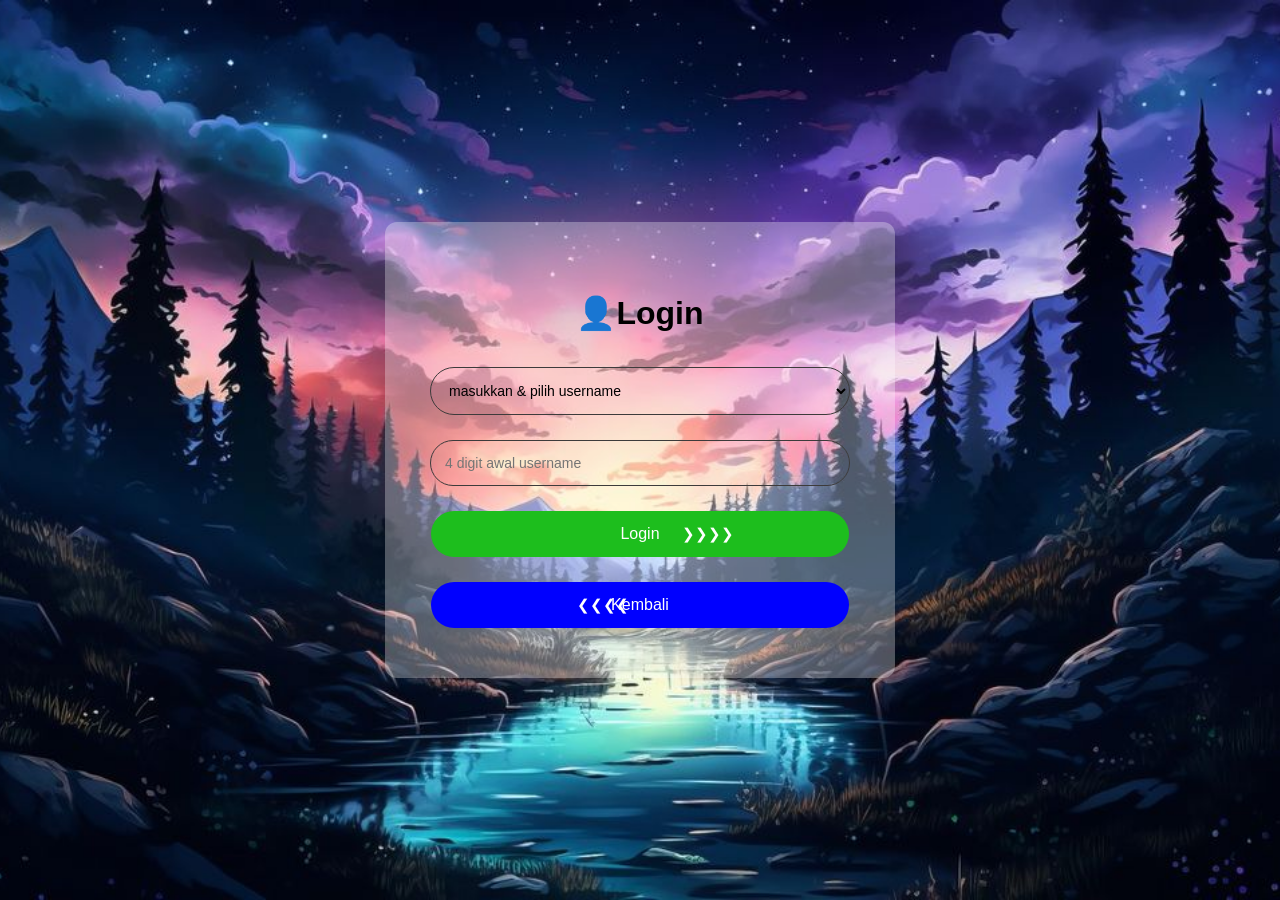
<file: login.html>
<!DOCTYPE html>
<html lang="id">
<head>
    <link rel="stylesheet" href="login.css">
    <meta charset="UTF-8">
    <meta name="viewport" content="width=device-width, initial-scale=1.0">
    <meta name="description" content="FyzzCareer tempat joki favorit kamu, murah,aman,dan cepat.">
    <meta name="keywords" content="jasa pembuatan cv, jasa web portofolio, jasa makalah, website promosi usaha, fyzzcareer">
    <meta name="author" content="FyzzCareer">
    <link rel="canonical" href="https://hafizhcom.github.io/uji-coba-landing-page">
    <meta name="theme-color" content="#add8e6">
    <link rel="icon" href="fyzzcareer-logo.png" type="image/png">
    <meta property="og:title" content="FyzzCareer - Jasa Web, Makalah & CV Profesional">
    <meta property="og:description" content="Jasa pembuatan Web Portofolio, CV, Makalah & Website Promosi Usaha. Cepat, Aman & Terpercaya.">
    <meta property="og:type" content="website">
    <meta property="og:url" content="https://hafizhcom.github.io/uji-coba-landing-page">
     <meta property="og:image" content="https://hafizhcom.github.io/uji-coba-landing-page/WEB TOKO SAYA/gambar-meta-tag.jpg">
    <title>Login</title>
</head>
<body>
    <div class="form">
        <h1>👤Login</h1>
        <select id="username">
            <option value="username1" disabled selected>masukkan & pilih username</option>
            <option value="13572468">13572468</option>
            <option value="24681357">24681357</option>
            <option value="14725836">14725836</option>
            <option value="36914725">36914725</option>
        </select>

        <input type="password" placeholder="4 digit awal username" id="password">
        <a href="#" class="btn" id="login">Login</a>
        <a href="index.html" class="back">Kembali</a>
    </div>

    

    <script src="login.js"></script>
</body>

</html>
</file>
<file: login.css>
body {
  padding: 0;
  margin: 250px 0;
  background-image: url("pin.jpg");
  background-size: cover;
  background-position: center;
}
.form {
  justify-content: center;
  align-items: center;
  flex-direction: column;
  display: flex;
  gap: 25px;
  background-color: rgba(255, 255, 255, 0.3);
  width: 23%;
  margin: 0 auto;
  padding: 50px;
  border-radius: 6px;
}

.form h1 {
  font-size: 1.9rem;
  color: black;
  font-family: sans-serif;
}

select {
  padding: 10px 80px;
  border-radius: 50px;
  cursor: pointer;
}

select:hover,
input:hover {
  background-color: #cccccc;
}

input {
  padding: 10px 80px;
  border-radius: 50px;
}

.btn {
  padding: 10px 150px;
  border-radius: 50px;
  color: white;
  background-color: rgb(29, 190, 29);
  transition: 0.3s ease-in;
  position: relative;
}

.btn::after {
  content: "❯❯❯❯";
  position: absolute;
  animation: geser 3s ease-in-out infinite;
  left: 60%;
  font-size: 15px;
}

@keyframes geser {
  0% {
    transform: translateX(0);
  }
  50% {
    transform: translateX(-20px);
  }
  100% {
    transform: translateX(0);
  }
}

.back::after {
  content: "❮❮❮❮";
  position: absolute;
  animation: geser 3s ease-in-out infinite;
  left: 35%;
  font-size: 15px;
}

@keyframes geser {
  0% {
    transform: translateX(0);
  }
  50% {
    transform: translateX(-20px);
  }
  100% {
    transform: translateX(0);
  }
}

.btn:hover,
.back:hover {
  transform: translateY(-5px);
  background-color: lightblue;
  color: black;
}

.btn:hover::after,
.back:hover::after {
  animation: none;
}

a.btn {
  text-decoration: none;
  font-family: sans-serif;
}

.back {
  padding: 10px 150px;
  border-radius: 50px;
  background-color: blue;
  color: white;
  position: relative;
}

a.back {
  text-decoration: none;
  font-family: sans-serif;
}

/* Scrollbar */
::-webkit-scrollbar {
  width: 10px;
}

::-webkit-scrollbar-track {
  background: #f1f1f1;
}

::-webkit-scrollbar-thumb {
  background: linear-gradient(135deg, #4a90e2, #1e3a8a);
  border-radius: 10px;
}

::-webkit-scrollbar-thumb:hover {
  background: #1e3a8a;
}

@media (max-width: 767px) {
  body {
    margin: 185px auto;
    padding: 0;
    height: auto;
  }

  .form {
    width: 50%;
    height: auto;
  }

  select {
    padding: 10px 30px;
    background-color: rgba(255, 255, 255, 0);
    border: 1px solid #3d3b3b;
  }

  input {
    padding: 10px 33px;
    background-color: rgba(255, 255, 255, 0);
    border: 1px solid #3d3b3b;
  }

  .btn {
    padding: 10px 100px;
  }

  .back {
    padding: 10px 90px;
  }

  .btn::after {
    font-size: 13px;
    left: 70%;
  }

  .back::after {
    font-size: 13px;
    left: 25%;
  }
}

@media (max-width: 932px) and (orientation: landscape) {
  body {
    margin: 50px auto;
    height: auto;
    padding: 0;
  }

  .form {
    width: 40%;
    padding: 15px;
    height: auto;
    background-color: rgba(255, 255, 255, 0.3);
  }

  select {
    padding: 10px 45px;
    background-color: rgba(255, 255, 255, 0);
    border: 1px solid #3d3b3b;
  }

  input {
    padding: 10px 50px;
    background-color: rgba(255, 255, 255, 0);
    border: 1px solid #3d3b3b;
  }

  .btn {
    padding: 10px 113px;
  }

  .back {
    padding: 10px 103px;
  }
}

@media (min-width: 1024px) {
  body {
    margin: 0;
    padding: 0;
    height: 100vh;
    display: flex;
    justify-content: center;
    align-items: center;
    background-image: url("pin.jpg");
    background-size: cover;
    background-position: center;
    font-family: sans-serif;
  }

  .form {
    display: flex;
    flex-direction: column;
    gap: 25px;
    width: 420px; /* ukuran ideal untuk laptop */
    padding: 50px 45px;
    border-radius: 12px;
    background-color: rgba(255, 255, 255, 0.3);
  }

  .form h1 {
    font-size: 2rem;
    text-align: center;
    margin-bottom: 10px;
  }

  select,
  input {
    width: 100%;
    padding: 14px;
    border-radius: 50px;
    border: 1px solid #3d3b3b;
    outline: none;
    box-sizing: border-box;
    font-size: 14px;
    transition: 0.3s;
    background-color: rgba(255, 255, 255, 0);
  }

  .btn,
  .back {
    width: 93%;
    padding: 14px;
    border-radius: 50px;
    text-align: center;
    transition: 0.3s ease-in-out;
  }

  .btn {
    background-color: rgb(29, 190, 29);
    color: white;
  }

  .back {
    background-color: blue;
    color: white;
  }

  .btn:hover,
  .back:hover {
    transform: translateY(-4px);
    background-color: lightblue;
    color: black;
  }

  a.btn,
  a.back {
    text-decoration: none;
    font-family: sans-serif;
    display: inline-block;
  }
}
</file>
